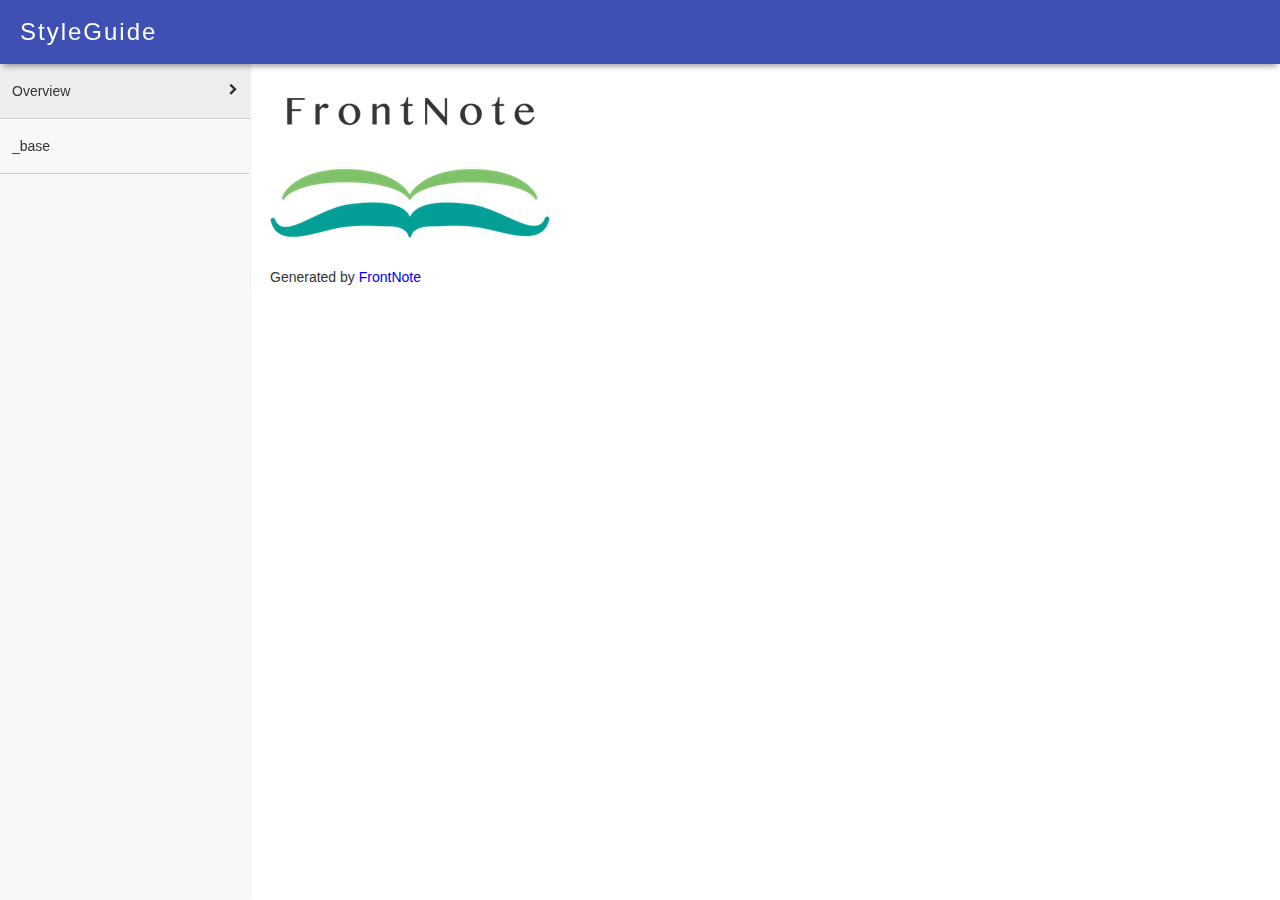
<file: styleguide/pc/index.html>
<!DOCTYPE html>
<html lang="ja">
<head>
    <meta charset="utf-8">
    <title>StyleGuide - FrontNote</title>
    <meta name="viewport" content="width=device-width, minimum-scale=1.0, initial-scale=1.0, user-scalable=no">
    <link rel="stylesheet" href="assets/css/style.css"/>
    <link rel="stylesheet" href="../../pc/css/style.css" />
</head>
<body>
<header class="fn-header">
    <div class="fn-mobile-visible fn-drawer-trigger"><a class="fn-icon fn-bars fn-icon-link"></a></div>
    <h1 class="fn-title"><a href="./index.html">StyleGuide</a></h1>
</header>
<div class="fn-container">
    <nav class="fn-sidebar">
        <a href="./index.html" class="fn-menu fn-is-active">Overview</a>
        <!-- 全ファイル -->
        
        <!-- スタイルガイドへのリンク -->
        <a href="src-pc-sass-base-_base.html" class="fn-menu">
            
                _base
            
        </a>
        
    </nav>
    
        <section class="fn-content fn-overview">
            <!-- index.htmlファイルのとき -->
            <!-- currentにstyleguide.mdがHTMLとして格納されている -->
            <h1 id="-frontnote-assets-images-frontnote-png-"><img src="./assets/images/frontnote.png" alt="FrontNote"></h1>
<p>Generated by <a href="https://github.com/frontainer/frontnote">FrontNote</a></p>

        </section>
    
</div>
<script src="assets/lib/jquery.js"></script>
<script src="assets/lib/jquery.mousewheel.js"></script>
<script src="assets/lib/highlight.pack.js"></script>
<script src="assets/js/ripple-effect.js"></script>
<script src="assets/js/main.js"></script>
<script src="../../pc/js/app.js"></script>
</body>
</html>
</file>
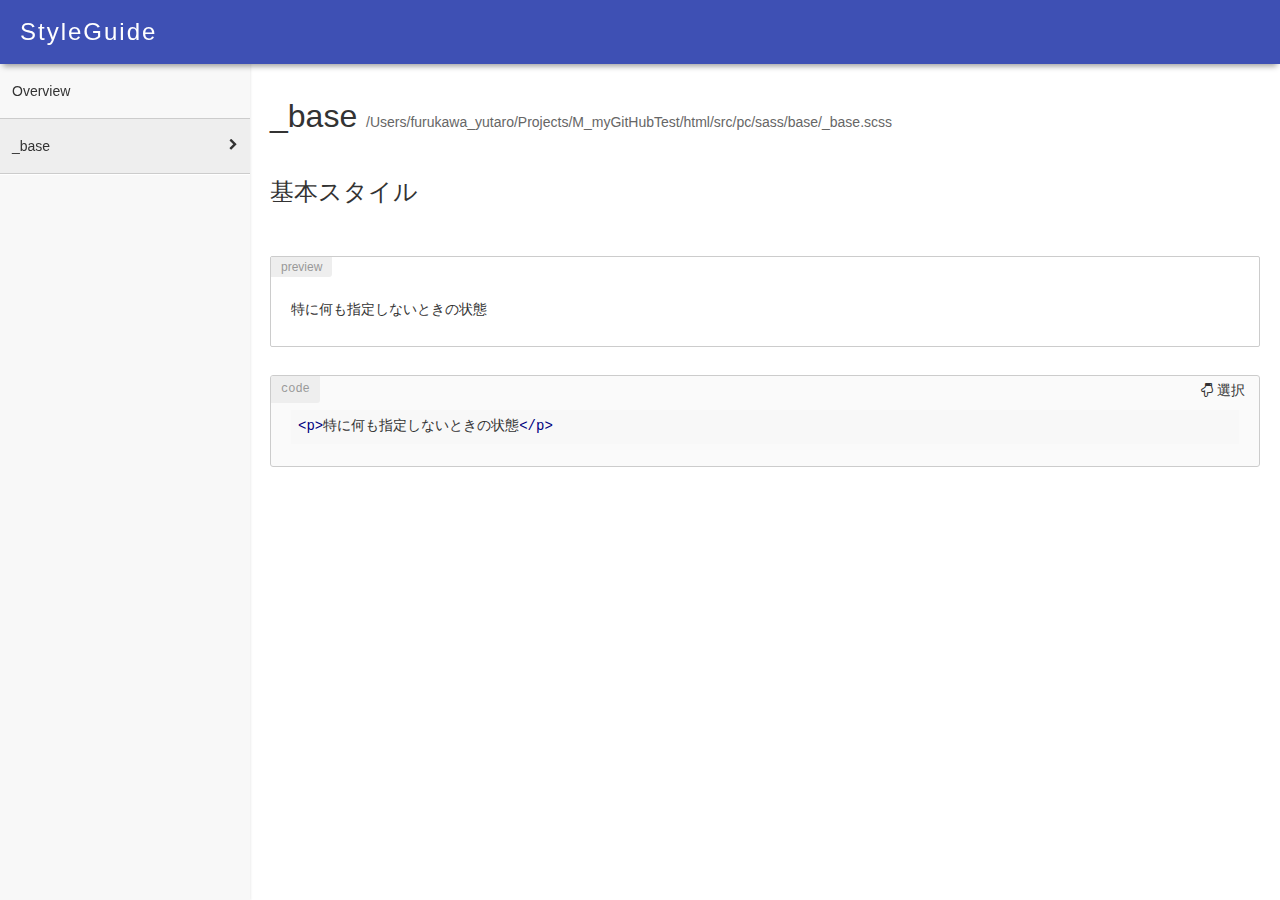
<file: styleguide/pc/src-pc-sass-base-_base.html>
<!DOCTYPE html>
<html lang="ja">
<head>
    <meta charset="utf-8">
    <title>StyleGuide - FrontNote</title>
    <meta name="viewport" content="width=device-width, minimum-scale=1.0, initial-scale=1.0, user-scalable=no">
    <link rel="stylesheet" href="assets/css/style.css"/>
    <link rel="stylesheet" href="../../pc/css/style.css" />
</head>
<body>
<header class="fn-header">
    <div class="fn-mobile-visible fn-drawer-trigger"><a class="fn-icon fn-bars fn-icon-link"></a></div>
    <h1 class="fn-title"><a href="./index.html">StyleGuide</a></h1>
</header>
<div class="fn-container">
    <nav class="fn-sidebar">
        <a href="./index.html" class="fn-menu">Overview</a>
        <!-- 全ファイル -->
        
        <!-- スタイルガイドへのリンク -->
        <a href="src-pc-sass-base-_base.html" class="fn-menu fn-is-active">
            
                _base
            
        </a>
        
    </nav>
    
        <section class="fn-content">
            <h2 class="fn-heading2">
                
                _base
                
                <small class="fn-sub-heading">/Users/furukawa_yutaro/Projects/M_myGitHubTest/html/src/pc/sass/base/_base.scss</small>
            </h2>
            

            

            
            
            <article class="fn-article">
                <h3 class="fn-heading3">基本スタイル</h3>
                <ul class="fn-attribute">
                    
                </ul>
                <p class="fn-comment"></p>
                
                
                <div class="fn-preview">
                    <p>特に何も指定しないときの状態</p>

                </div>
                <pre class="fn-pre"><i class="fn-icon fn-hand-o-down"> 選択</i><code class="fn-code" data-language="html">&lt;p&gt;特に何も指定しないときの状態&lt;/p&gt;
</code></pre>
            </article>
            
            
            <div class="fn-pagetop">
                <a href="" class="fn-icon fn-chevron-up"></a>
            </div>
        </section>
    
</div>
<script src="assets/lib/jquery.js"></script>
<script src="assets/lib/jquery.mousewheel.js"></script>
<script src="assets/lib/highlight.pack.js"></script>
<script src="assets/js/ripple-effect.js"></script>
<script src="assets/js/main.js"></script>
<script src="../../pc/js/app.js"></script>
</body>
</html>
</file>
<file: styleguide/pc/assets/css/style.css>
@charset "UTF-8";.fn-container,.fn-content,.fn-header{box-sizing:border-box}body,html{width:100%;height:100%;-webkit-text-size-adjust:100%;-ms-text-size-adjust:100%;text-size-adjust:100%}.fn-article,.fn-attribute,.fn-attribute-item,.fn-code,.fn-color-name,.fn-color-pallet,.fn-color-panel,.fn-comment,.fn-container,.fn-content,.fn-content img,.fn-copyright,.fn-drawer-trigger,.fn-header,.fn-heading2,.fn-heading3,.fn-icon,.fn-icon-link,.fn-link,.fn-menu,.fn-overview,.fn-overview blockquote,.fn-overview code,.fn-overview div,.fn-overview h1,.fn-overview h2,.fn-overview h3,.fn-overview h4,.fn-overview h5,.fn-overview h6,.fn-overview img,.fn-overview li,.fn-overview ol,.fn-overview p,.fn-overview pre,.fn-overview strong,.fn-overview ul,.fn-pagetop,.fn-pre,.fn-preview,.fn-reset,.fn-reset :hover,.fn-reset:after,.fn-reset:before,.fn-separate,.fn-sidebar,.fn-sub-heading,.fn-title,.fn-tooltip,body,html,svg.fn-ripple{margin:0;padding:0;border:0;font:inherit;font-family:"ヒラギノ角ゴ ProN W3","Hiragino Kaku Gothic ProN","メイリオ",Meiryo,sans-serif;font-size:14px;vertical-align:baseline;line-height:1;list-style:none;quotes:none;border-collapse:collapse;border-spacing:0;color:#333;text-decoration:none;background:0 0}.fn-article:after,.fn-article:before,.fn-attribute-item:after,.fn-attribute-item:before,.fn-attribute:after,.fn-attribute:before,.fn-code:after,.fn-code:before,.fn-color-name:after,.fn-color-name:before,.fn-color-pallet:after,.fn-color-pallet:before,.fn-color-panel:after,.fn-color-panel:before,.fn-comment:after,.fn-comment:before,.fn-container:after,.fn-container:before,.fn-content img:after,.fn-content img:before,.fn-content:after,.fn-content:before,.fn-copyright:after,.fn-copyright:before,.fn-drawer-trigger:after,.fn-drawer-trigger:before,.fn-header:after,.fn-header:before,.fn-heading2:after,.fn-heading2:before,.fn-heading3:after,.fn-heading3:before,.fn-icon-link:after,.fn-icon-link:before,.fn-icon:after,.fn-icon:before,.fn-link:after,.fn-link:before,.fn-menu:after,.fn-menu:before,.fn-overview blockquote:after,.fn-overview blockquote:before,.fn-overview code:after,.fn-overview code:before,.fn-overview div:after,.fn-overview div:before,.fn-overview h1:after,.fn-overview h1:before,.fn-overview h2:after,.fn-overview h2:before,.fn-overview h3:after,.fn-overview h3:before,.fn-overview h4:after,.fn-overview h4:before,.fn-overview h5:after,.fn-overview h5:before,.fn-overview h6:after,.fn-overview h6:before,.fn-overview img:after,.fn-overview img:before,.fn-overview li:after,.fn-overview li:before,.fn-overview ol:after,.fn-overview ol:before,.fn-overview p:after,.fn-overview p:before,.fn-overview pre:after,.fn-overview pre:before,.fn-overview strong:after,.fn-overview strong:before,.fn-overview ul:after,.fn-overview ul:before,.fn-overview:after,.fn-overview:before,.fn-pagetop:after,.fn-pagetop:before,.fn-pre:after,.fn-pre:before,.fn-preview:after,.fn-preview:before,.fn-reset :hover:after,.fn-reset :hover:before,.fn-reset:after,.fn-reset:before,.fn-separate:after,.fn-separate:before,.fn-sidebar:after,.fn-sidebar:before,.fn-sub-heading:after,.fn-sub-heading:before,.fn-title:after,.fn-title:before,.fn-tooltip:after,.fn-tooltip:before,body:after,body:before,html:after,html:before,svg.fn-ripple:after,svg.fn-ripple:before{content:'';content:none}.fn-article :hover,.fn-attribute :hover,.fn-attribute-item :hover,.fn-code :hover,.fn-color-name :hover,.fn-color-pallet :hover,.fn-color-panel :hover,.fn-comment :hover,.fn-container :hover,.fn-content :hover,.fn-copyright :hover,.fn-drawer-trigger :hover,.fn-header :hover,.fn-heading2 :hover,.fn-heading3 :hover,.fn-icon :hover,.fn-icon-link :hover,.fn-link :hover,.fn-menu :hover,.fn-overview :hover,.fn-pagetop :hover,.fn-pre :hover,.fn-preview :hover,.fn-reset :hover,.fn-reset:after :hover,.fn-reset:before :hover,.fn-separate :hover,.fn-sidebar :hover,.fn-sub-heading :hover,.fn-title :hover,.fn-tooltip :hover,body :hover,html :hover,svg.fn-ripple :hover{color:#333;text-decoration:none}article,aside,details,figcaption,figure,footer,header,hgroup,menu,nav,section{display:block}.fn-attribute:after,.fn-attribute:before,.fn-container:after,.fn-container:before,.fn-header:after,.fn-header:before{content:" ";display:table}.fn-attribute:after,.fn-container:after,.fn-header:after{clear:both}.fn-code,.fn-pre{font-size:14px;font-family:Consolas,'Liberation Mono',Courier,monospace;color:#333;background:#f8f8f8;border-radius:3px}.fn-pre{border:1px solid #ccc;word-wrap:break-word;line-height:19px;margin-bottom:20px}.fn-pre .fn-code{border:0;padding:0;margin:0;border-radius:0}.fn-pre .hljs{display:block;overflow-x:auto;padding:.5em;color:#333;background:#f8f8f8;-webkit-text-size-adjust:none}.fn-pre .diff .hljs-header,.fn-pre .hljs-comment,.fn-pre .hljs-javadoc,.fn-pre .hljs-template_comment{color:#998;font-style:italic}.fn-pre .css .rule .hljs-keyword,.fn-pre .hljs-keyword,.fn-pre .hljs-request,.fn-pre .hljs-status,.fn-pre .hljs-subst,.fn-pre .hljs-winutils,.fn-pre .javascript .hljs-title,.fn-pre .nginx .hljs-title{color:#333;font-weight:700}.fn-pre .hljs-hexcolor,.fn-pre .hljs-number,.fn-pre .ruby .hljs-constant{color:teal}.fn-pre .hljs-dartdoc,.fn-pre .hljs-phpdoc,.fn-pre .hljs-string,.fn-pre .hljs-tag .hljs-value,.fn-pre .tex .hljs-formula{color:#d14}.fn-pre .hljs-id,.fn-pre .hljs-title,.fn-pre .scss .hljs-preprocessor{color:#900;font-weight:700}.fn-pre .hljs-list .hljs-keyword,.fn-pre .hljs-subst,.fn-pre .javascript .hljs-title{font-weight:400}.fn-pre .hljs-class .hljs-title,.fn-pre .hljs-type,.fn-pre .tex .hljs-command,.fn-pre .vhdl .hljs-literal{color:#458;font-weight:700}.fn-pre .django .hljs-tag .hljs-keyword,.fn-pre .hljs-rules .hljs-property,.fn-pre .hljs-tag,.fn-pre .hljs-tag .hljs-title{color:navy;font-weight:400}.fn-pre .hljs-attribute,.fn-pre .hljs-variable,.fn-pre .lisp .hljs-body{color:teal}.fn-pre .hljs-regexp{color:#009926}.fn-pre .clojure .hljs-keyword,.fn-pre .hljs-prompt,.fn-pre .hljs-symbol,.fn-pre .lisp .hljs-keyword,.fn-pre .ruby .hljs-symbol .hljs-string,.fn-pre .scheme .hljs-keyword,.fn-pre .tex .hljs-special{color:#990073}.fn-pre .hljs-built_in{color:#0086b3}.fn-pre .hljs-cdata,.fn-pre .hljs-doctype,.fn-pre .hljs-pi,.fn-pre .hljs-pragma,.fn-pre .hljs-preprocessor,.fn-pre .hljs-shebang{color:#999;font-weight:700}.fn-pre .hljs-deletion{background:#fdd}.fn-pre .hljs-addition{background:#dfd}.fn-pre .diff .hljs-change{background:#0086b3}.fn-pre .hljs-chunk{color:#aaa}.fn-header{position:fixed;top:0;left:0;z-index:3;width:100%;background:#3e50b4;height:64px;padding:0 20px;box-shadow:0 5px 6px -3px rgba(0,0,0,.4)}.fn-header .fn-link{color:#fff}.fn-header .fn-title{color:#fff;letter-spacing:2px;line-height:64px;font-size:24px;float:left;margin:0}.fn-header .fn-title a{color:#fff;text-decoration:none}.fn-header .fn-copyright{color:#fff;float:right;line-height:64px;font-size:11px}.fn-header .fn-drawer-trigger{float:left;line-height:64px;color:#fff;font-size:20px;cursor:pointer}.fn-header .fn-icon-link{overflow:hidden;border-radius:50px;padding:20px;color:#fff}.fn-container{width:100%;height:100%;padding-top:64px;position:relative}.fn-container .fn-pagetop{position:fixed;right:15px;bottom:15px;-webkit-transform:scale(0,0);-ms-transform:scale(0,0);transform:scale(0,0);-webkit-transition:400ms cubic-bezier(.17,.67,.47,1.31)-webkit-transform;transition:400ms cubic-bezier(.17,.67,.47,1.31)transform}.fn-container .fn-pagetop .fn-icon{background:#fff;padding:15px;border-radius:50px;box-shadow:0 0 6px rgba(0,0,0,.4)}.fn-container .fn-pagetop .fn-icon:hover,.fn-sidebar{background:#f8f8f8}.fn-container .fn-pagetop.fn-show{-webkit-transform:scale(1,1);-ms-transform:scale(1,1);transform:scale(1,1)}.fn-sidebar{overflow:auto;padding-top:64px;width:250px;height:100%;position:fixed;z-index:2;top:0;left:0;box-shadow:1px 0 2px #eee;-webkit-transition:300ms cubic-bezier(.55,0,.1,1)margin;transition:300ms cubic-bezier(.55,0,.1,1)margin}.fn-sidebar .fn-menu{position:relative;padding:20px 12px;display:block;border-bottom:1px solid #ccc;box-shadow:0 1px 0 #fff}.fn-sidebar .fn-menu.fn-is-active{background:#eee}.fn-sidebar .fn-menu.fn-is-active::after{font-size:12px;font-family:fontawesome;content:"";position:absolute;right:1em}.fn-sidebar .fn-separate{padding:10px 0;border:0;display:block}.fn-content{width:100%;padding:20px 20px 20px 270px;-webkit-transition-duration:300ms;transition-duration:300ms;-webkit-transition-timing-function:cubic-bezier(.55,0,.1,1);transition-timing-function:cubic-bezier(.55,0,.1,1);-webkit-transition-property:margin,padding,-webkit-filter,margin,padding,filter;transition-property:margin,padding,filter}.fn-heading2{font-size:32px;margin:.5em 0 1em}.fn-heading2 .fn-sub-heading{font-size:14px;color:#666;word-break:break-all}.fn-heading3{font-size:24px;margin:2em 0 1em}.fn-attribute{display:block}.fn-attribute .fn-attribute-item{font-size:12px;display:inline-block;padding:4px 10px;border-radius:3px;box-shadow:rgba(0,0,0,.14902)0 1px 1px 0,rgba(0,0,0,.09804)0 1px 2px 0;margin-right:5px;background:#f8f8f8}.fn-attribute .fn-attribute-item.fn-attribute-deprecated{background:#cb4437;color:#fff}.fn-attribute .fn-attribute-item.fn-attribute-todo{background:#f4b400;color:#fff}.fn-comment{font-size:14px;margin:1em 0;line-height:1.4}.fn-preview{position:relative;padding:45px 20px 30px;border:1px solid #ccc;border-radius:2px;margin:2em 0}.fn-pre::after,.fn-preview::after{font-size:12px;color:#999;border-radius:0 0 3px}.fn-preview::after{content:'preview';background:#eee;padding:4px 10px;position:absolute;top:0;left:0}.fn-pre{position:relative;padding:34px 20px 22px;background:#fafafa}.fn-pre .fn-icon{position:absolute;top:.5em;right:1em;cursor:pointer}.fn-pre::after,svg.fn-ripple{position:absolute;top:0;left:0}.fn-pre .fn-code{display:block;line-height:1.4;overflow:auto}.fn-overflow,svg.fn-ripple{overflow:hidden}.fn-pre .fn-code:focus{outline:0}.fn-pre::after{content:'code';background:#eee;padding:4px 10px}svg.fn-ripple{pointer-events:none;width:100%;height:100%;z-index:-1}svg.fn-ripple circle{fill:rgba(255,255,255,.7)}.fn-mobile-visible{display:none}.fn-pc-visible{display:block}.fn-overflow .fn-sidebar{margin-left:0}.fn-overflow .fn-content{padding:20px;margin-left:250px;-webkit-filter:blur(5px);filter:blur(5px)}.fn-overflow .fn-content::after{content:'';position:absolute;top:-5px;left:-5px;right:-5px;bottom:-5px;background:rgba(255,255,255,.3)}.fn-tooltip{position:fixed;top:0;left:0;display:none;background:#fff;border-radius:3px;box-shadow:0 0 6px #999;padding:.25em 1em;font-size:16px}.fn-color-pallet{margin:0 12px 12px 0;display:inline-block}.fn-color-pallet .fn-color-name{font-size:16px;white-space:nowrap}.fn-color-pallet .fn-color-panel{display:block;height:100px;border:1px solid #ccc}.fn-overview blockquote,.fn-overview code,.fn-overview div,.fn-overview h1,.fn-overview h2,.fn-overview h3,.fn-overview h4,.fn-overview h5,.fn-overview h6,.fn-overview img,.fn-overview li,.fn-overview ol,.fn-overview p,.fn-overview pre,.fn-overview strong,.fn-overview ul{line-height:1.5}.fn-overview h1{font-size:3em}.fn-overview h2{font-size:2.25em}.fn-overview h3{font-size:2em}.fn-overview h4{font-size:1.5em}.fn-overview h5{font-size:1.3em}.fn-overview h6{font-size:1em}.fn-overview blockquote{position:relative;border:1px solid #eee;padding:30px;margin:10px 0}.fn-overview blockquote:after,.fn-overview blockquote:before{font-size:48px;position:absolute;color:#eee}.fn-overview blockquote:before{line-height:1;content:'“';top:5px;left:5px}.fn-overview blockquote:after{content:'”';bottom:5px;right:5px;line-height:0}.fn-overview pre{background:#f8f8f8;border:1px solid #ccc;margin:10px 0;padding:15px}.fn-overview b,.fn-overview strong{font-weight:700}.fn-overview ol,.fn-overview ul{margin-bottom:1em;padding-left:20px}.fn-overview ul,.fn-overview ul li{list-style-type:disc}.fn-overview ol,.fn-overview ol li{list-style-type:decimal}@media screen and (max-width:480px){.fn-copyright{display:none}}@font-face{font-family:FontAwesome;src:url(../fonts/fontawesome-webfont.eot?v=4.1.0);src:url(../fonts/fontawesome-webfont.eot?#iefix&v=4.1.0)format("embedded-opentype"),url(../fonts/fontawesome-webfont.woff?v=4.1.0)format("woff"),url(../fonts/fontawesome-webfont.ttf?v=4.1.0)format("truetype"),url(../fonts/fontawesome-webfont.svg?v=4.1.0#fontawesomeregular)format("svg");font-weight:400;font-style:normal}.fn-icon{position:relative;display:inline-block;font-family:FontAwesome;font-style:normal;font-weight:400;line-height:1}.fn-icon.fn-glass:before{content:""}.fn-icon.fn-music:before{content:""}.fn-icon.fn-search:before{content:""}.fn-icon.fn-envelope-o:before{content:""}.fn-icon.fn-heart:before{content:""}.fn-icon.fn-star:before{content:""}.fn-icon.fn-star-o:before{content:""}.fn-icon.fn-user:before{content:""}.fn-icon.fn-film:before{content:""}.fn-icon.fn-th-large:before{content:""}.fn-icon.fn-th:before{content:""}.fn-icon.fn-th-list:before{content:""}.fn-icon.fn-check:before{content:""}.fn-icon.fn-times:before{content:""}.fn-icon.fn-search-plus:before{content:""}.fn-icon.fn-search-minus:before{content:""}.fn-icon.fn-power-off:before{content:""}.fn-icon.fn-signal:before{content:""}.fn-icon.fn-cog:before,.fn-icon.fn-gear:before{content:""}.fn-icon.fn-trash-o:before{content:""}.fn-icon.fn-home:before{content:""}.fn-icon.fn-file-o:before{content:""}.fn-icon.fn-clock-o:before{content:""}.fn-icon.fn-road:before{content:""}.fn-icon.fn-download:before{content:""}.fn-icon.fn-arrow-circle-o-down:before{content:""}.fn-icon.fn-arrow-circle-o-up:before{content:""}.fn-icon.fn-inbox:before{content:""}.fn-icon.fn-play-circle-o:before{content:""}.fn-icon.fn-repeat:before,.fn-icon.fn-rotate-right:before{content:""}.fn-icon.fn-refresh:before{content:""}.fn-icon.fn-list-alt:before{content:""}.fn-icon.fn-lock:before{content:""}.fn-icon.fn-flag:before{content:""}.fn-icon.fn-headphones:before{content:""}.fn-icon.fn-volume-off:before{content:""}.fn-icon.fn-volume-down:before{content:""}.fn-icon.fn-volume-up:before{content:""}.fn-icon.fn-qrcode:before{content:""}.fn-icon.fn-barcode:before{content:""}.fn-icon.fn-tag:before{content:""}.fn-icon.fn-tags:before{content:""}.fn-icon.fn-book:before{content:""}.fn-icon.fn-bookmark:before{content:""}.fn-icon.fn-print:before{content:""}.fn-icon.fn-camera:before{content:""}.fn-icon.fn-font:before{content:""}.fn-icon.fn-bold:before{content:""}.fn-icon.fn-italic:before{content:""}.fn-icon.fn-text-height:before{content:""}.fn-icon.fn-text-width:before{content:""}.fn-icon.fn-align-left:before{content:""}.fn-icon.fn-align-center:before{content:""}.fn-icon.fn-align-right:before{content:""}.fn-icon.fn-align-justify:before{content:""}.fn-icon.fn-list:before{content:""}.fn-icon.fn-dedent:before,.fn-icon.fn-outdent:before{content:""}.fn-icon.fn-indent:before{content:""}.fn-icon.fn-video-camera:before{content:""}.fn-icon.fn-image:before,.fn-icon.fn-photo:before,.fn-icon.fn-picture-o:before{content:""}.fn-icon.fn-pencil:before{content:""}.fn-icon.fn-map-marker:before{content:""}.fn-icon.fn-adjust:before{content:""}.fn-icon.fn-tint:before{content:""}.fn-icon.fn-edit:before,.fn-icon.fn-pencil-square-o:before{content:""}.fn-icon.fn-share-square-o:before{content:""}.fn-icon.fn-check-square-o:before{content:""}.fn-icon.fn-arrows:before{content:""}.fn-icon.fn-step-backward:before{content:""}.fn-icon.fn-fast-backward:before{content:""}.fn-icon.fn-backward:before{content:""}.fn-icon.fn-play:before{content:""}.fn-icon.fn-pause:before{content:""}.fn-icon.fn-stop:before{content:""}.fn-icon.fn-forward:before{content:""}.fn-icon.fn-fast-forward:before{content:""}.fn-icon.fn-step-forward:before{content:""}.fn-icon.fn-eject:before{content:""}.fn-icon.fn-chevron-left:before{content:""}.fn-icon.fn-chevron-right:before{content:""}.fn-icon.fn-plus-circle:before{content:""}.fn-icon.fn-minus-circle:before{content:""}.fn-icon.fn-times-circle:before{content:""}.fn-icon.fn-check-circle:before{content:""}.fn-icon.fn-question-circle:before{content:""}.fn-icon.fn-info-circle:before{content:""}.fn-icon.fn-crosshairs:before{content:""}.fn-icon.fn-times-circle-o:before{content:""}.fn-icon.fn-check-circle-o:before{content:""}.fn-icon.fn-ban:before{content:""}.fn-icon.fn-arrow-left:before{content:""}.fn-icon.fn-arrow-right:before{content:""}.fn-icon.fn-arrow-up:before{content:""}.fn-icon.fn-arrow-down:before{content:""}.fn-icon.fn-mail-forward:before,.fn-icon.fn-share:before{content:""}.fn-icon.fn-expand:before{content:""}.fn-icon.fn-compress:before{content:""}.fn-icon.fn-plus:before{content:""}.fn-icon.fn-minus:before{content:""}.fn-icon.fn-asterisk:before{content:""}.fn-icon.fn-exclamation-circle:before{content:""}.fn-icon.fn-gift:before{content:""}.fn-icon.fn-leaf:before{content:""}.fn-icon.fn-fire:before{content:""}.fn-icon.fn-eye:before{content:""}.fn-icon.fn-eye-slash:before{content:""}.fn-icon.fn-exclamation-triangle:before,.fn-icon.fn-warning:before{content:""}.fn-icon.fn-plane:before{content:""}.fn-icon.fn-calendar:before{content:""}.fn-icon.fn-random:before{content:""}.fn-icon.fn-comment:before{content:""}.fn-icon.fn-magnet:before{content:""}.fn-icon.fn-chevron-up:before{content:""}.fn-icon.fn-chevron-down:before{content:""}.fn-icon.fn-retweet:before{content:""}.fn-icon.fn-shopping-cart:before{content:""}.fn-icon.fn-folder:before{content:""}.fn-icon.fn-folder-open:before{content:""}.fn-icon.fn-arrows-v:before{content:""}.fn-icon.fn-arrows-h:before{content:""}.fn-icon.fn-bar-chart-o:before{content:""}.fn-icon.fn-twitter-square:before{content:""}.fn-icon.fn-facebook-square:before{content:""}.fn-icon.fn-camera-retro:before{content:""}.fn-icon.fn-key:before{content:""}.fn-icon.fn-cogs:before,.fn-icon.fn-gears:before{content:""}.fn-icon.fn-comments:before{content:""}.fn-icon.fn-thumbs-o-up:before{content:""}.fn-icon.fn-thumbs-o-down:before{content:""}.fn-icon.fn-star-half:before{content:""}.fn-icon.fn-heart-o:before{content:""}.fn-icon.fn-sign-out:before{content:""}.fn-icon.fn-linkedin-square:before{content:""}.fn-icon.fn-thumb-tack:before{content:""}.fn-icon.fn-external-link:before{content:""}.fn-icon.fn-sign-in:before{content:""}.fn-icon.fn-trophy:before{content:""}.fn-icon.fn-github-square:before{content:""}.fn-icon.fn-upload:before{content:""}.fn-icon.fn-lemon-o:before{content:""}.fn-icon.fn-phone:before{content:""}.fn-icon.fn-square-o:before{content:""}.fn-icon.fn-bookmark-o:before{content:""}.fn-icon.fn-phone-square:before{content:""}.fn-icon.fn-twitter:before{content:""}.fn-icon.fn-facebook:before{content:""}.fn-icon.fn-github:before{content:""}.fn-icon.fn-unlock:before{content:""}.fn-icon.fn-credit-card:before{content:""}.fn-icon.fn-rss:before{content:""}.fn-icon.fn-hdd-o:before{content:""}.fn-icon.fn-bullhorn:before{content:""}.fn-icon.fn-bell:before{content:""}.fn-icon.fn-certificate:before{content:""}.fn-icon.fn-hand-o-right:before{content:""}.fn-icon.fn-hand-o-left:before{content:""}.fn-icon.fn-hand-o-up:before{content:""}.fn-icon.fn-hand-o-down:before{content:""}.fn-icon.fn-arrow-circle-left:before{content:""}.fn-icon.fn-arrow-circle-right:before{content:""}.fn-icon.fn-arrow-circle-up:before{content:""}.fn-icon.fn-arrow-circle-down:before{content:""}.fn-icon.fn-globe:before{content:""}.fn-icon.fn-wrench:before{content:""}.fn-icon.fn-tasks:before{content:""}.fn-icon.fn-filter:before{content:""}.fn-icon.fn-briefcase:before{content:""}.fn-icon.fn-arrows-alt:before{content:""}.fn-icon.fn-group:before,.fn-icon.fn-users:before{content:""}.fn-icon.fn-chain:before,.fn-icon.fn-link:before{content:""}.fn-icon.fn-cloud:before{content:""}.fn-icon.fn-flask:before{content:""}.fn-icon.fn-cut:before,.fn-icon.fn-scissors:before{content:""}.fn-icon.fn-copy:before,.fn-icon.fn-files-o:before{content:""}.fn-icon.fn-paperclip:before{content:""}.fn-icon.fn-floppy-o:before,.fn-icon.fn-save:before{content:""}.fn-icon.fn-square:before{content:""}.fn-icon.fn-bars:before,.fn-icon.fn-navicon:before,.fn-icon.fn-reorder:before{content:""}.fn-icon.fn-list-ul:before{content:""}.fn-icon.fn-list-ol:before{content:""}.fn-icon.fn-strikethrough:before{content:""}.fn-icon.fn-underline:before{content:""}.fn-icon.fn-table:before{content:""}.fn-icon.fn-magic:before{content:""}.fn-icon.fn-truck:before{content:""}.fn-icon.fn-pinterest:before{content:""}.fn-icon.fn-pinterest-square:before{content:""}.fn-icon.fn-google-plus-square:before{content:""}.fn-icon.fn-google-plus:before{content:""}.fn-icon.fn-money:before{content:""}.fn-icon.fn-caret-down:before{content:""}.fn-icon.fn-caret-up:before{content:""}.fn-icon.fn-caret-left:before{content:""}.fn-icon.fn-caret-right:before{content:""}.fn-icon.fn-columns:before{content:""}.fn-icon.fn-sort:before,.fn-icon.fn-unsorted:before{content:""}.fn-icon.fn-sort-desc:before,.fn-icon.fn-sort-down:before{content:""}.fn-icon.fn-sort-asc:before,.fn-icon.fn-sort-up:before{content:""}.fn-icon.fn-envelope:before{content:""}.fn-icon.fn-linkedin:before{content:""}.fn-icon.fn-rotate-left:before,.fn-icon.fn-undo:before{content:""}.fn-icon.fn-gavel:before,.fn-icon.fn-legal:before{content:""}.fn-icon.fn-dashboard:before,.fn-icon.fn-tachometer:before{content:""}.fn-icon.fn-comment-o:before{content:""}.fn-icon.fn-comments-o:before{content:""}.fn-icon.fn-bolt:before,.fn-icon.fn-flash:before{content:""}.fn-icon.fn-sitemap:before{content:""}.fn-icon.fn-umbrella:before{content:""}.fn-icon.fn-clipboard:before,.fn-icon.fn-paste:before{content:""}.fn-icon.fn-lightbulb-o:before{content:""}.fn-icon.fn-exchange:before{content:""}.fn-icon.fn-cloud-download:before{content:""}.fn-icon.fn-cloud-upload:before{content:""}.fn-icon.fn-user-md:before{content:""}.fn-icon.fn-stethoscope:before{content:""}.fn-icon.fn-suitcase:before{content:""}.fn-icon.fn-bell-o:before{content:""}.fn-icon.fn-coffee:before{content:""}.fn-icon.fn-cutlery:before{content:""}.fn-icon.fn-file-text-o:before{content:""}.fn-icon.fn-building-o:before{content:""}.fn-icon.fn-hospital-o:before{content:""}.fn-icon.fn-ambulance:before{content:""}.fn-icon.fn-medkit:before{content:""}.fn-icon.fn-fighter-jet:before{content:""}.fn-icon.fn-beer:before{content:""}.fn-icon.fn-h-square:before{content:""}.fn-icon.fn-plus-square:before{content:""}.fn-icon.fn-angle-double-left:before{content:""}.fn-icon.fn-angle-double-right:before{content:""}.fn-icon.fn-angle-double-up:before{content:""}.fn-icon.fn-angle-double-down:before{content:""}.fn-icon.fn-angle-left:before{content:""}.fn-icon.fn-angle-right:before{content:""}.fn-icon.fn-angle-up:before{content:""}.fn-icon.fn-angle-down:before{content:""}.fn-icon.fn-desktop:before{content:""}.fn-icon.fn-laptop:before{content:""}.fn-icon.fn-tablet:before{content:""}.fn-icon.fn-mobile-phone:before,.fn-icon.fn-mobile:before{content:""}.fn-icon.fn-circle-o:before{content:""}.fn-icon.fn-quote-left:before{content:""}.fn-icon.fn-quote-right:before{content:""}.fn-icon.fn-spinner:before{content:""}.fn-icon.fn-circle:before{content:""}.fn-icon.fn-mail-reply:before,.fn-icon.fn-reply:before{content:""}.fn-icon.fn-github-alt:before{content:""}.fn-icon.fn-folder-o:before{content:""}.fn-icon.fn-folder-open-o:before{content:""}.fn-icon.fn-smile-o:before{content:""}.fn-icon.fn-frown-o:before{content:""}.fn-icon.fn-meh-o:before{content:""}.fn-icon.fn-gamepad:before{content:""}.fn-icon.fn-keyboard-o:before{content:""}.fn-icon.fn-flag-o:before{content:""}.fn-icon.fn-flag-checkered:before{content:""}.fn-icon.fn-terminal:before{content:""}.fn-icon.fn-code:before{content:""}.fn-icon.fn-mail-reply-all:before,.fn-icon.fn-reply-all:before{content:""}.fn-icon.fn-star-half-empty:before,.fn-icon.fn-star-half-full:before,.fn-icon.fn-star-half-o:before{content:""}.fn-icon.fn-location-arrow:before{content:""}.fn-icon.fn-crop:before{content:""}.fn-icon.fn-code-fork:before{content:""}.fn-icon.fn-chain-broken:before,.fn-icon.fn-unlink:before{content:""}.fn-icon.fn-question:before{content:""}.fn-icon.fn-info:before{content:""}.fn-icon.fn-exclamation:before{content:""}.fn-icon.fn-superscript:before{content:""}.fn-icon.fn-subscript:before{content:""}.fn-icon.fn-eraser:before{content:""}.fn-icon.fn-puzzle-piece:before{content:""}.fn-icon.fn-microphone:before{content:""}.fn-icon.fn-microphone-slash:before{content:""}.fn-icon.fn-shield:before{content:""}.fn-icon.fn-calendar-o:before{content:""}.fn-icon.fn-fire-extinguisher:before{content:""}.fn-icon.fn-rocket:before{content:""}.fn-icon.fn-maxcdn:before{content:""}.fn-icon.fn-chevron-circle-left:before{content:""}.fn-icon.fn-chevron-circle-right:before{content:""}.fn-icon.fn-chevron-circle-up:before{content:""}.fn-icon.fn-chevron-circle-down:before{content:""}.fn-icon.fn-html5:before{content:""}.fn-icon.fn-css3:before{content:""}.fn-icon.fn-anchor:before{content:""}.fn-icon.fn-unlock-alt:before{content:""}.fn-icon.fn-bullseye:before{content:""}.fn-icon.fn-ellipsis-h:before{content:""}.fn-icon.fn-ellipsis-v:before{content:""}.fn-icon.fn-rss-square:before{content:""}.fn-icon.fn-play-circle:before{content:""}.fn-icon.fn-ticket:before{content:""}.fn-icon.fn-minus-square:before{content:""}.fn-icon.fn-minus-square-o:before{content:""}.fn-icon.fn-level-up:before{content:""}.fn-icon.fn-level-down:before{content:""}.fn-icon.fn-check-square:before{content:""}.fn-icon.fn-pencil-square:before{content:""}.fn-icon.fn-external-link-square:before{content:""}.fn-icon.fn-share-square:before{content:""}.fn-icon.fn-compass:before{content:""}.fn-icon.fn-caret-square-o-down:before,.fn-icon.fn-toggle-down:before{content:""}.fn-icon.fn-caret-square-o-up:before,.fn-icon.fn-toggle-up:before{content:""}.fn-icon.fn-caret-square-o-right:before,.fn-icon.fn-toggle-right:before{content:""}.fn-icon.fn-eur:before,.fn-icon.fn-euro:before{content:""}.fn-icon.fn-gbp:before{content:""}.fn-icon.fn-dollar:before,.fn-icon.fn-usd:before{content:""}.fn-icon.fn-inr:before,.fn-icon.fn-rupee:before{content:""}.fn-icon.fn-cny:before,.fn-icon.fn-jpy:before,.fn-icon.fn-rmb:before,.fn-icon.fn-yen:before{content:""}.fn-icon.fn-rouble:before,.fn-icon.fn-rub:before,.fn-icon.fn-ruble:before{content:""}.fn-icon.fn-krw:before,.fn-icon.fn-won:before{content:""}.fn-icon.fn-bitcoin:before,.fn-icon.fn-btc:before{content:""}.fn-icon.fn-file:before{content:""}.fn-icon.fn-file-text:before{content:""}.fn-icon.fn-sort-alpha-asc:before{content:""}.fn-icon.fn-sort-alpha-desc:before{content:""}.fn-icon.fn-sort-amount-asc:before{content:""}.fn-icon.fn-sort-amount-desc:before{content:""}.fn-icon.fn-sort-numeric-asc:before{content:""}.fn-icon.fn-sort-numeric-desc:before{content:""}.fn-icon.fn-thumbs-up:before{content:""}.fn-icon.fn-thumbs-down:before{content:""}.fn-icon.fn-youtube-square:before{content:""}.fn-icon.fn-youtube:before{content:""}.fn-icon.fn-xing:before{content:""}.fn-icon.fn-xing-square:before{content:""}.fn-icon.fn-youtube-play:before{content:""}.fn-icon.fn-dropbox:before{content:""}.fn-icon.fn-stack-overflow:before{content:""}.fn-icon.fn-instagram:before{content:""}.fn-icon.fn-flickr:before{content:""}.fn-icon.fn-adn:before{content:""}.fn-icon.fn-bitbucket:before{content:""}.fn-icon.fn-bitbucket-square:before{content:""}.fn-icon.fn-tumblr:before{content:""}.fn-icon.fn-tumblr-square:before{content:""}.fn-icon.fn-long-arrow-down:before{content:""}.fn-icon.fn-long-arrow-up:before{content:""}.fn-icon.fn-long-arrow-left:before{content:""}.fn-icon.fn-long-arrow-right:before{content:""}.fn-icon.fn-apple:before{content:""}.fn-icon.fn-windows:before{content:""}.fn-icon.fn-android:before{content:""}.fn-icon.fn-linux:before{content:""}.fn-icon.fn-dribbble:before{content:""}.fn-icon.fn-skype:before{content:""}.fn-icon.fn-foursquare:before{content:""}.fn-icon.fn-trello:before{content:""}.fn-icon.fn-female:before{content:""}.fn-icon.fn-male:before{content:""}.fn-icon.fn-gittip:before{content:""}.fn-icon.fn-sun-o:before{content:""}.fn-icon.fn-moon-o:before{content:""}.fn-icon.fn-archive:before{content:""}.fn-icon.fn-bug:before{content:""}.fn-icon.fn-vk:before{content:""}.fn-icon.fn-weibo:before{content:""}.fn-icon.fn-renren:before{content:""}.fn-icon.fn-pagelines:before{content:""}.fn-icon.fn-stack-exchange:before{content:""}.fn-icon.fn-arrow-circle-o-right:before{content:""}.fn-icon.fn-arrow-circle-o-left:before{content:""}.fn-icon.fn-caret-square-o-left:before,.fn-icon.fn-toggle-left:before{content:""}.fn-icon.fn-dot-circle-o:before{content:""}.fn-icon.fn-wheelchair:before{content:""}.fn-icon.fn-vimeo-square:before{content:""}.fn-icon.fn-try:before,.fn-icon.fn-turkish-lira:before{content:""}.fn-icon.fn-plus-square-o:before{content:""}.fn-icon.fn-space-shuttle:before{content:""}.fn-icon.fn-slack:before{content:""}.fn-icon.fn-envelope-square:before{content:""}.fn-icon.fn-wordpress:before{content:""}.fn-icon.fn-openid:before{content:""}.fn-icon.fn-bank:before,.fn-icon.fn-institution:before,.fn-icon.fn-university:before{content:""}.fn-icon.fn-graduation-cap:before,.fn-icon.fn-mortar-board:before{content:""}.fn-icon.fn-yahoo:before{content:""}.fn-icon.fn-google:before{content:""}.fn-icon.fn-reddit:before{content:""}.fn-icon.fn-reddit-square:before{content:""}.fn-icon.fn-stumbleupon-circle:before{content:""}.fn-icon.fn-stumbleupon:before{content:""}.fn-icon.fn-delicious:before{content:""}.fn-icon.fn-digg:before{content:""}.fn-icon.fn-pied-piper-square:before,.fn-icon.fn-pied-piper:before{content:""}.fn-icon.fn-pied-piper-alt:before{content:""}.fn-icon.fn-drupal:before{content:""}.fn-icon.fn-joomla:before{content:""}.fn-icon.fn-language:before{content:""}.fn-icon.fn-fax:before{content:""}.fn-icon.fn-building:before{content:""}.fn-icon.fn-child:before{content:""}.fn-icon.fn-paw:before{content:""}.fn-icon.fn-spoon:before{content:""}.fn-icon.fn-cube:before{content:""}.fn-icon.fn-cubes:before{content:""}.fn-icon.fn-behance:before{content:""}.fn-icon.fn-behance-square:before{content:""}.fn-icon.fn-steam:before{content:""}.fn-icon.fn-steam-square:before{content:""}.fn-icon.fn-recycle:before{content:""}.fn-icon.fn-automobile:before,.fn-icon.fn-car:before{content:""}.fn-icon.fn-cab:before,.fn-icon.fn-taxi:before{content:""}.fn-icon.fn-tree:before{content:""}.fn-icon.fn-spotify:before{content:""}.fn-icon.fn-deviantart:before{content:""}.fn-icon.fn-soundcloud:before{content:""}.fn-icon.fn-database:before{content:""}.fn-icon.fn-file-pdf-o:before{content:""}.fn-icon.fn-file-word-o:before{content:""}.fn-icon.fn-file-excel-o:before{content:""}.fn-icon.fn-file-powerpoint-o:before{content:""}.fn-icon.fn-file-image-o:before,.fn-icon.fn-file-photo-o:before,.fn-icon.fn-file-picture-o:before{content:""}.fn-icon.fn-file-archive-o:before,.fn-icon.fn-file-zip-o:before{content:""}.fn-icon.fn-file-audio-o:before,.fn-icon.fn-file-sound-o:before{content:""}.fn-icon.fn-file-movie-o:before,.fn-icon.fn-file-video-o:before{content:""}.fn-icon.fn-file-code-o:before{content:""}.fn-icon.fn-vine:before{content:""}.fn-icon.fn-codepen:before{content:""}.fn-icon.fn-jsfiddle:before{content:""}.fn-icon.fn-life-bouy:before,.fn-icon.fn-life-ring:before,.fn-icon.fn-life-saver:before,.fn-icon.fn-support:before{content:""}.fn-icon.fn-circle-o-notch:before{content:""}.fn-icon.fn-ra:before,.fn-icon.fn-rebel:before{content:""}.fn-icon.fn-empire:before,.fn-icon.fn-ge:before{content:""}.fn-icon.fn-git-square:before{content:""}.fn-icon.fn-git:before{content:""}.fn-icon.fn-hacker-news:before{content:""}.fn-icon.fn-tencent-weibo:before{content:""}.fn-icon.fn-qq:before{content:""}.fn-icon.fn-wechat:before,.fn-icon.fn-weixin:before{content:""}.fn-icon.fn-paper-plane:before,.fn-icon.fn-send:before{content:""}.fn-icon.fn-paper-plane-o:before,.fn-icon.fn-send-o:before{content:""}.fn-icon.fn-history:before{content:""}.fn-icon.fn-circle-thin:before{content:""}.fn-icon.fn-header:before{content:""}.fn-icon.fn-paragraph:before{content:""}.fn-icon.fn-sliders:before{content:""}.fn-icon.fn-share-alt:before{content:""}.fn-icon.fn-share-alt-square:before{content:""}.fn-icon.fn-bomb:before{content:""}@media screen and (max-width:680px){.fn-content{padding:20px}.fn-sidebar{margin-left:-250px}.fn-mobile-visible{display:block}.fn-pc-visible{display:none}}
</file>
<file: pc/css/style.css>
@charset "UTF-8";
/*! sanitize.css | CC0 Public Domain | github.com/jonathantneal/sanitize.css */:root{-ms-overflow-style:-ms-autohiding-scrollbar;overflow-y:scroll;-webkit-text-size-adjust:100%;-ms-text-size-adjust:100%;text-size-adjust:100%}audio:not([controls]){display:none}details{display:block}input[type=number]{width:auto}input[type=search]{-webkit-appearance:textfield}input[type=search]::-webkit-search-cancel-button,input[type=search]::-webkit-search-decoration{-webkit-appearance:none}main,summary{display:block}pre{overflow:auto}progress{display:inline-block}small{font-size:75%}template{display:none}textarea{overflow:auto}[hidden]{display:none}[unselectable]{-webkit-user-select:none;-moz-user-select:none;-ms-user-select:none;user-select:none}*,:after,:before{box-sizing:inherit}*{font-size:inherit;line-height:inherit}:after,:before{text-decoration:inherit;vertical-align:inherit}*,:after,:before{border-style:solid;border-width:0}*{margin:0;padding:0}:root{box-sizing:border-box;cursor:default;font:1pc/1.5 sans-serif;text-rendering:optimizeLegibility}html{background-color:#fff}a{text-decoration:none}audio,canvas,iframe,img,svg,video{vertical-align:middle}button,input,select,textarea{background-color:transparent;color:inherit;font-family:inherit;font-style:inherit;font-weight:inherit}[type=button],[type=date],[type=datetime-local],[type=datetime],[type=email],[type=month],[type=number],[type=password],[type=reset],[type=search],[type=submit],[type=tel],[type=text],[type=time],[type=url],[type=week],button,select,textarea{min-height:1.5em}code,kbd,pre,samp{font-family:monospace}nav ol,nav ul{list-style:none}select{-moz-appearance:none;-webkit-appearance:none}select::-ms-expand{display:none}select::-ms-value{color:currentColor}table{border-collapse:collapse;border-spacing:0}textarea{resize:vertical}::-moz-selection{background-color:#b3d4fc;text-shadow:none}::selection{background-color:#b3d4fc;text-shadow:none}body{-webkit-text-size-adjust:100%;-ms-text-size-adjust:100%;text-size-adjust:100%;-webkit-font-smoothing:antialiased;font-smoothing:antialiased;text-rendering:auto;font-size:14px;font-family:游ゴシック,YuGothic,ヒラギノ角ゴ ProN W3,Hiragino Kaku Gothic ProN,メイリオ,Meiryo,sans-serif;color:#333;background-color:#fff}.clearfix{*zoom:1}.clearfix:after,.clearfix:before{content:" ";display:table}.clearfix:after{clear:both}@media screen{[hidden~=screen]{display:inherit}[hidden~=screen]:not(:active):not(:focus):not(:target){clip:rect(0 0 0 0)!important;position:absolute!important}}
/*# sourceMappingURL=maps/style.css.map */
</file>
